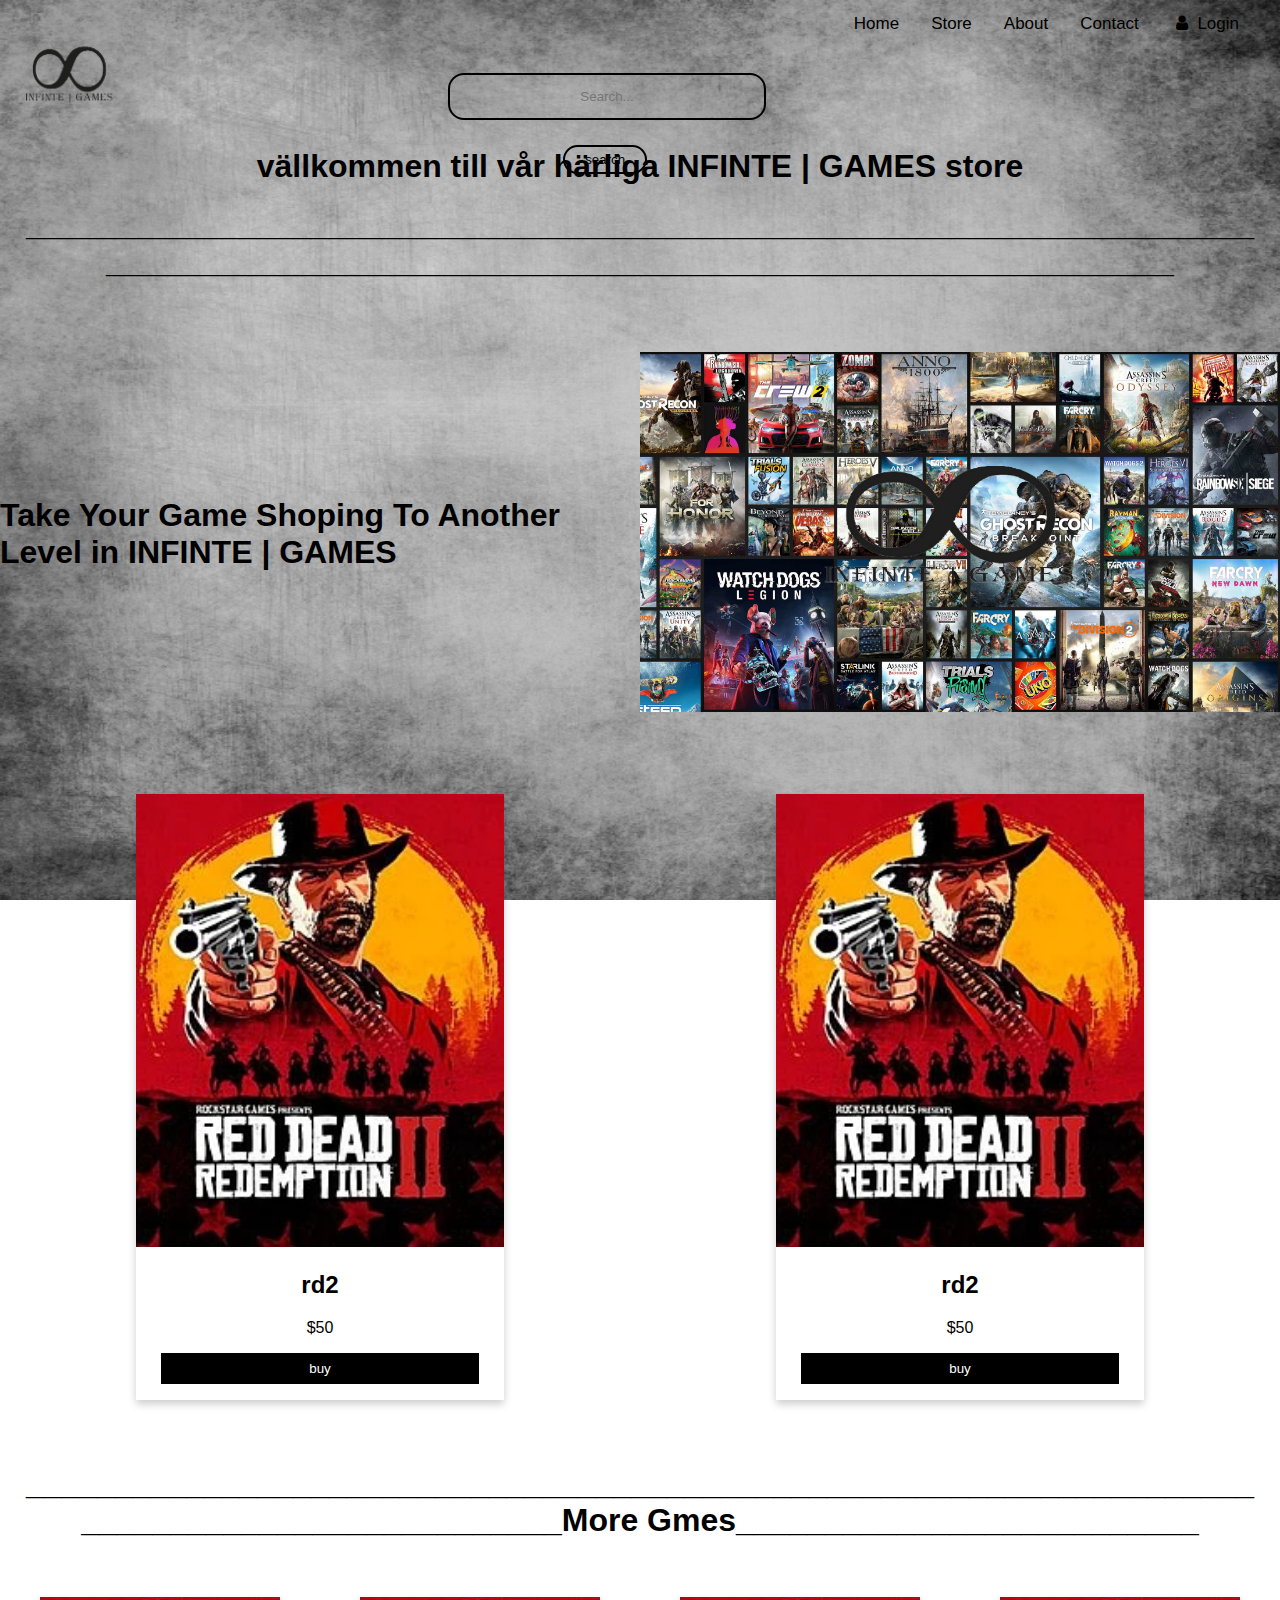
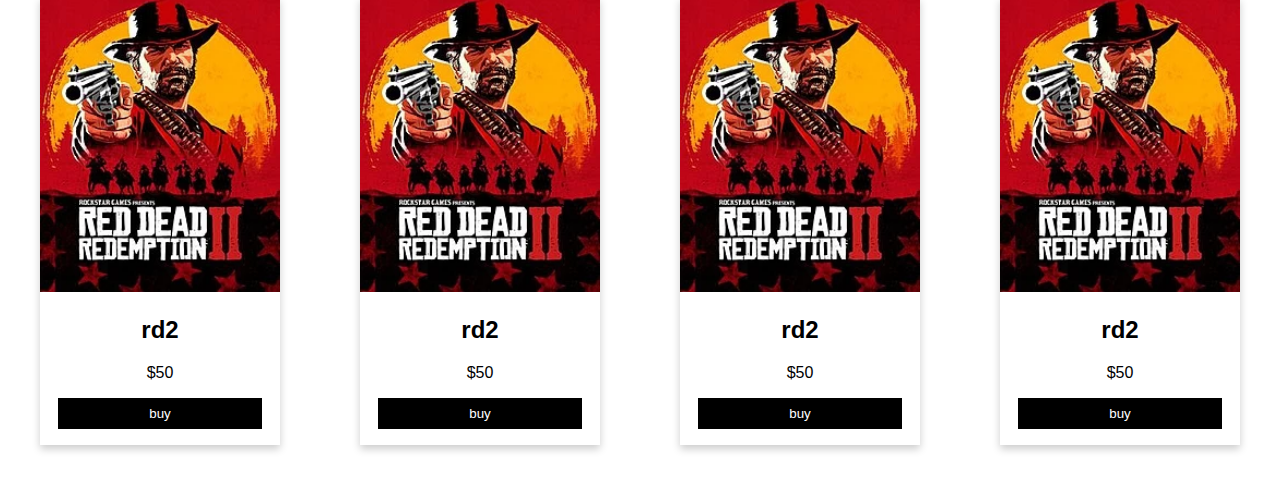
<file: webb/index.html>
<!DOCTYPE html>
<html lang="en">
<head>
	<meta charset="utf-8">
<title>INFINTE | GAMES</title>
	<link rel="stylesheet" href="mystylek.css">
  <link rel="stylesheet" href="https://cdnjs.cloudflare.com/ajax/libs/font-awesome/4.7.0/css/font-awesome.min.css">

</head>
<body>
<div class="topnav1">  
	<div class="container1">
	<a href="Login.html"><i class="fa fa-fw fa-user"></i> Login</a> 
	<a href="contact.html">Contact</a> 
  	<a href="News.html">About</a>  
  	<a href="Store.html">Store</a>
  	<a class="active" href="index.html">Home</a> 
  	


  	<div class="logo">
 			<img src="loooogo_3.png" width="125px">
  		</div> 
	</div>
		</div>

<Form class="box" action="index.html" method="post"> 
  <input type="text" name="" placeholder="Search..." id=Search>
    <input type="submit" name="" value="search">

    </Form>  
  </input>
</input>

 		<h1 style="text-align:center"> vällkommen till vår härliga INFINTE | GAMES store</h1>

<h1 style="text-align:center">_____________________________________________________________________
	____________________________________________________________</h1>

<div class="row">
	<div class="hej">
	<h1>Take Your Game Shoping To Another Level in INFINTE | GAMES</h1>
	</div>

<div class="hej">
 	<img src="gh2.jpg">
	</div>

  <div class="row1">
   <div class="column1">
    <div class="card1">
      <img src="abd.png" alt="rd2" style="width:100%">
      <div class="container2">
        <h2>rd2</h2>
        <p class="title">$50</p>
        <p><button class="button">buy</button></p>
      </div>
    </div>
  </div>

   <div class="column1">
    <div class="card1">
      <img src="abd.png" alt="rd2" style="width:100%">
      <div class="container2">
        <h2>rd2</h2>
        <p class="title">$50</p>
        <p><button class="button">buy</button></p>
      </div>
    </div>
  </div>

	<h1 style="text-align:center">_____________________________________________________________________
	___________________________More Gmes__________________________</h1
	

<div class="row">	
   <div class="column">
    <div class="card">
      <img src="abd.png" alt="rd2" style="width:100%">
      <div class="container">
        <h2>rd2</h2>
        <p class="title">$50</p>
        <p><button class="button">buy</button></p>
      </div>
    </div>
  </div>

  <div class="column">
    <div class="card">
      <img src="abd.png" alt="rd2" style="width:100%">
      <div class="container">
        <h2>rd2</h2>
        <p class="title">$50</p>
        <p><button class="button">buy</button></p>
      </div>
    </div>
  </div>

  <div class="column">
    <div class="card">
      <img src="abd.png" alt="rd2" style="width:100%">
      <div class="container">
        <h2>rd2</h2>
        <p class="title">$50</p>
        <p><button class="button">buy</button></p>
      </div>
    </div>
  </div>

  <div class="column">
    <div class="card">
      <img src="abd.png" alt="rd2" style="width:100%">
      <div class="container">
        <h2>rd2</h2>
        <p class="title">$50</p>
        <p><button class="button">buy</button></p>
      </div>
    </div>
  </div>


<style>
body {
  background-image: url('mm.jpg');
  background-attachment: fixed;
  background-size: 100% 100%;
}
</style>

</body>
</html>
</file>
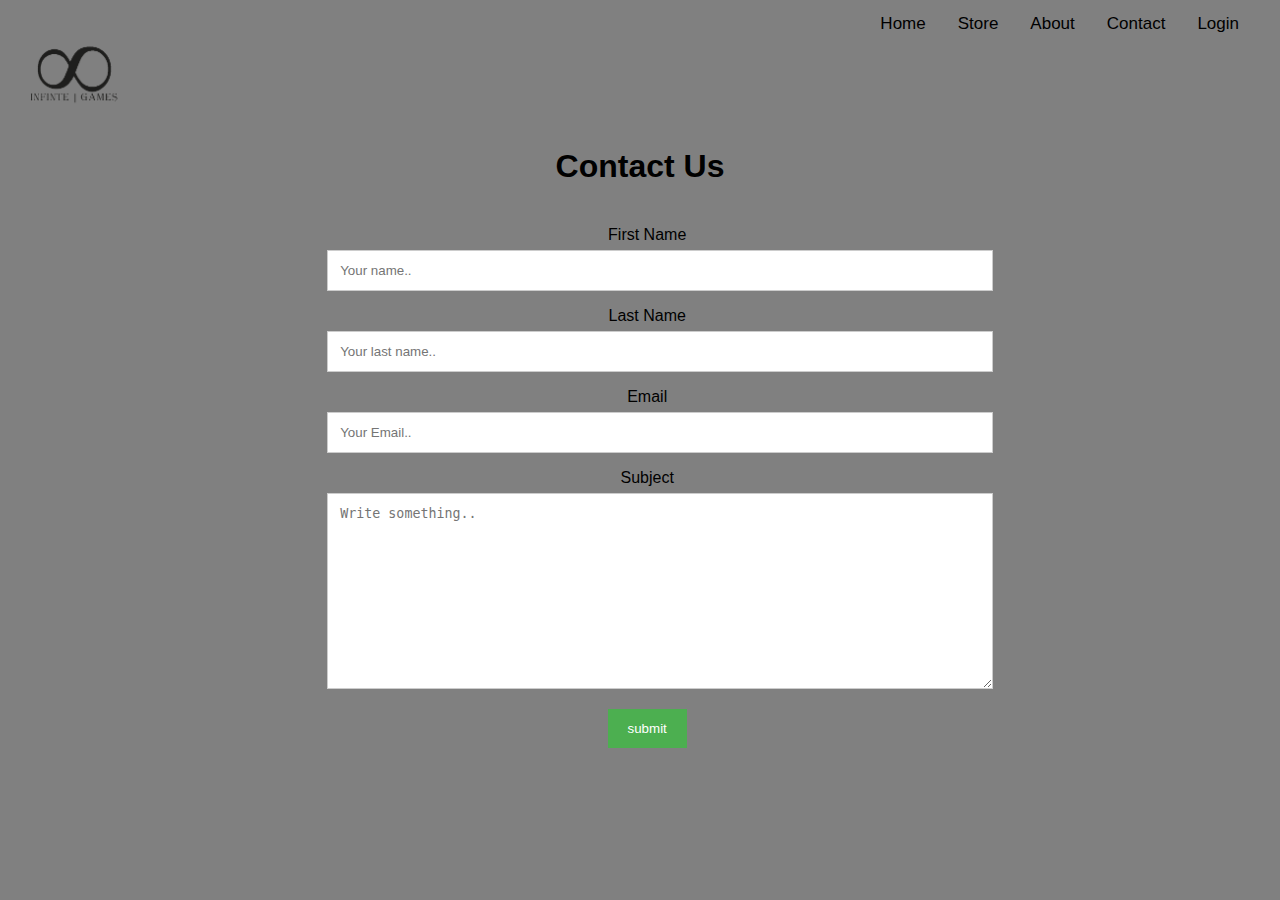
<file: webb/contact.html>
<!DOCTYPE html>
<html lang="en">
<head>
<meta charset="utf-8">
	<title>Contact</title>
	<link rel="stylesheet" href="mystyle.css">


</head>
<body>
	<div class="topnav1">
	<div class="container1">
	<a href="Login.html"><i class="fa fa-fw fa-user"></i> Login</a> 
	<a class="active" href="contact.html">Contact</a> 
	<a href="News.html">About</a>  
	<a  href="Store.html">Store</a>
	<a href="index.html">Home</a>
	<div class="logo">
				<img src="loooogo_3.png" width="125px">
			</div> 
	</div>
	</div>

	<div style="text-align:center">
	<h1>Contact Us</h1>
	<div class="row1">
	<div class="column1">
	  <form action="index.">
		<label for="fname">First Name</label>
		<input type="text" id="fname" name="firstname" placeholder="Your name..">
		<label for="lname">Last Name</label>
		<input type="text" id="lname" name="lastname" placeholder="Your last name..">
		<label for="text">Email</label>
		<input type="text" id="Email" name="Email" placeholder="Your Email..">

		<label for="subject">Subject</label>
		<textarea id="subject" name="subject" placeholder="Write something.." style="height:170px"></textarea>
		<input type="submit" value="submit">
		</form>
	</div>
	</div>
	</div>
	</body>

	</html>
</file>
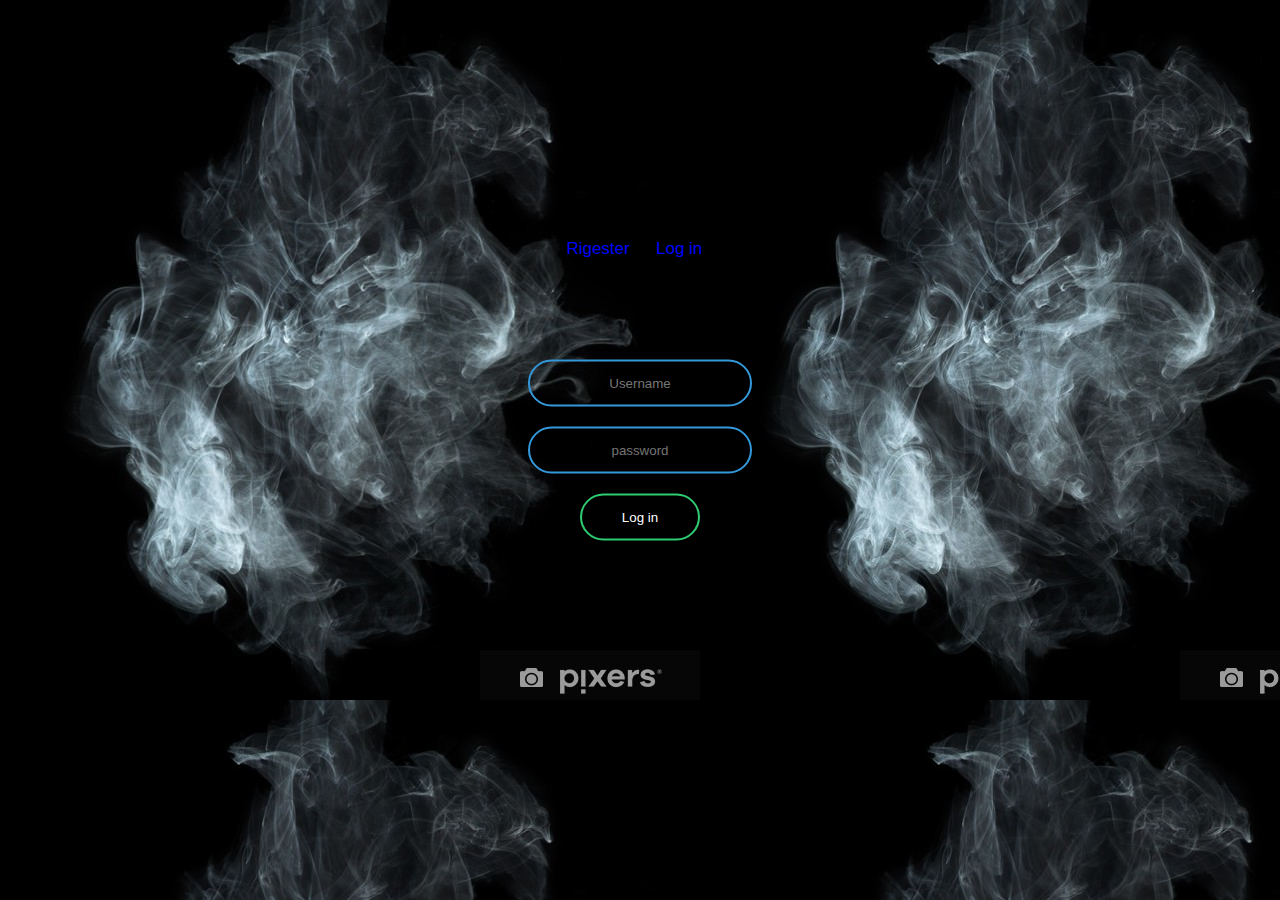
<file: webb/login.html>
<!DOCTYPE html> 
<html lang="en">
	<head>		'
		<title>login</title>

	<link rel="stylesheet" href="mystyle.css">
	<div class="topnav">
	

		<link rel="stylesheet" herf="mystyle.css">
		</head>
		<body>

	<Form class="box" action="index.html" method="post"> 
		
	<input type="text" name="" placeholder="Username" id=username">
  	<input type="password" name="" placeholder="password" id="psw" name="psw" pattern="(?=.*\d)(?=.*[a-z])(?=.*[A-Z]).{8,}" title="Must contain at least one number and one uppercase and lowercase letter, and at least 8 or more characters" required >
  	<input type="submit" name="" value="Log in">
	</Form>	 
</form>

	<Form class="boxz" action="login.html" method="post">
	 <a href="login.html">Log in</a>
	</Form>
	 <Form class="boxa" action="login.html" method="post"> 
	 <a href="signup.html">Rigester</a>
</Form>

	</body>
</html>


<style>
body {
  background-image: url('abdullllla.jpg');
}
</style>
</file>
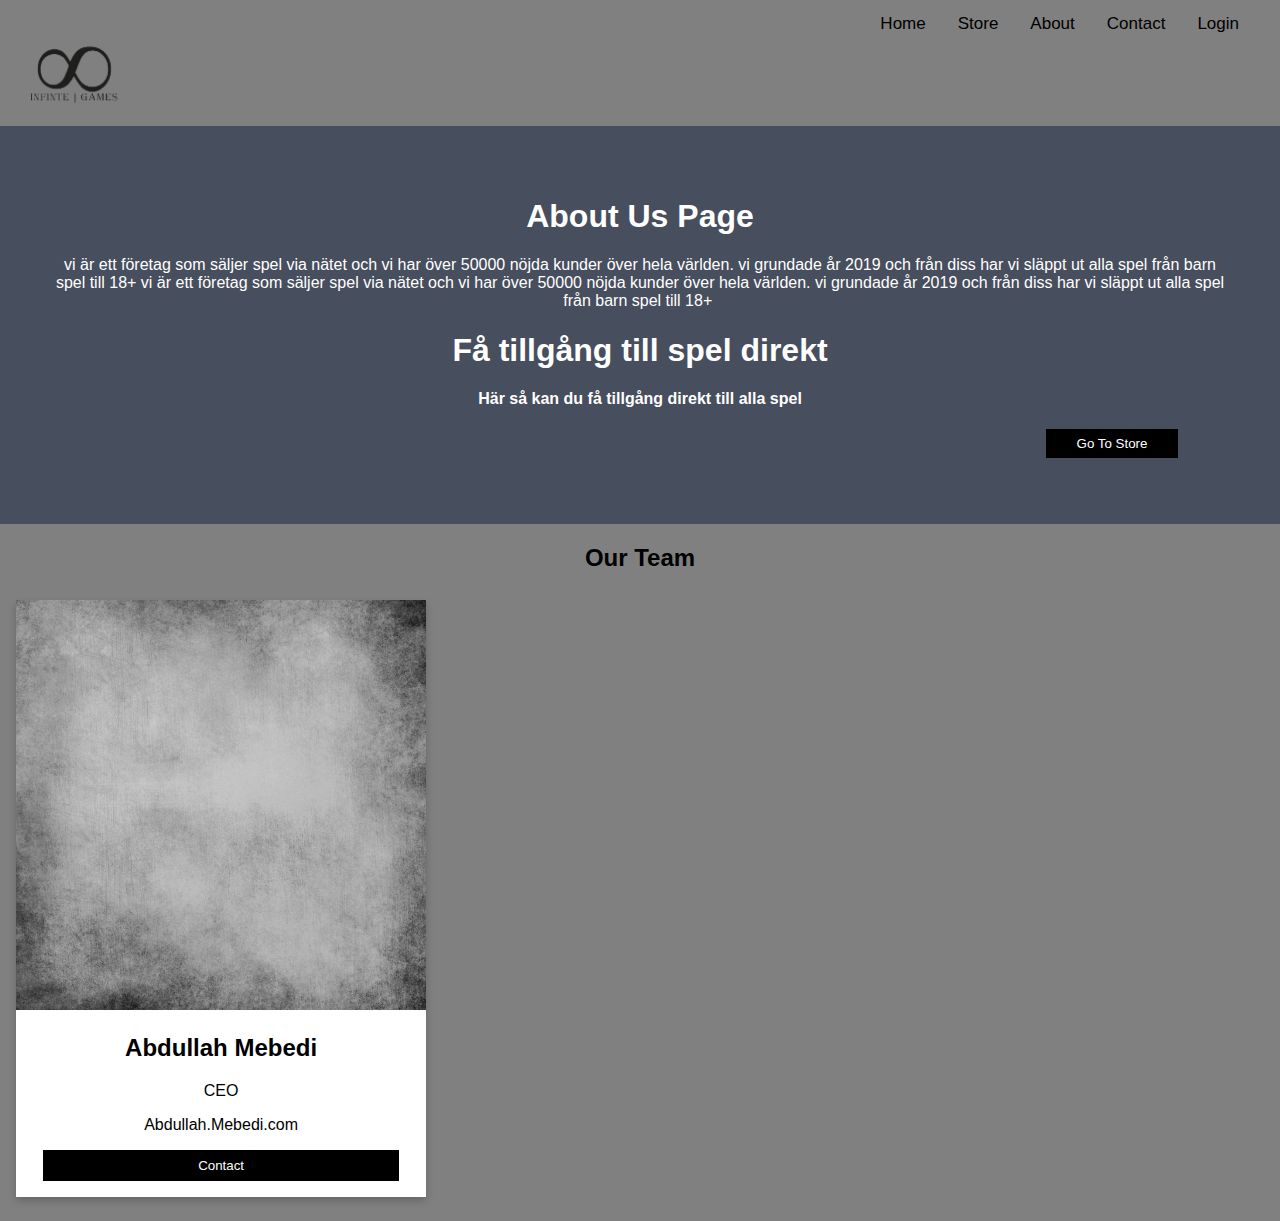
<file: webb/News.html>
<!DOCTYPE html>
<html lang="en">
<head>	
<meta charset="utf-8">
	<title>About</title>	
	<link rel="stylesheet" href="mystyle.css">

</head>
<body>
		<div class="topnav1">
<div class="container1">
  
  <a href="Login.html"><i class="fa fa-fw fa-user"></i> Login</a> 
  <a href="contact.html">Contact</a> 
  <a class="active" href="News.html">About</a>  
  <a href="Store.html">Store</a>
  <a href="index.html">Home</a>
  <div class="logo">
 			<img src="loooogo_3.png" width="125px">
 		</div> 
</div>
	</div>

<div class="about-section">
  <h1>About Us Page</h1>
  <p>vi är ett företag som säljer spel via nätet och vi har över 50000 nöjda kunder över hela världen. vi grundade år 2019 och från diss har vi släppt ut alla spel från barn spel till 18+ vi är ett företag som säljer spel via nätet och vi har över 50000 nöjda kunder över hela världen. vi grundade år 2019 och från diss har vi släppt ut alla spel från barn spel till 18+ </p>
  <h1>Få tillgång till spel direkt</h1>
  <h4>Här så kan du få tillgång direkt till alla spel</h4>

  <Form action="Store.html" method="post"> 
  <p><button class="button1">Go To Store</button></p>
  </Form>


</div>

<h2 style="text-align:center">Our Team</h2>
<div class="row">
  <div class="column">
    <div class="card">
      <img src="mm.jpg" alt="Abdullah" style="width:100%">
      <div class="container">
        <h2>Abdullah Mebedi</h2>
        <p class="title">CEO</p>
        <p>Abdullah.Mebedi.com</p>

          <Form action="contact.html" method="post"> 
        <p><button class="button">Contact</button></p>
    </Form>
      </div>
    </div>
  </div>
</div>
	
</body>
</html>
</file>
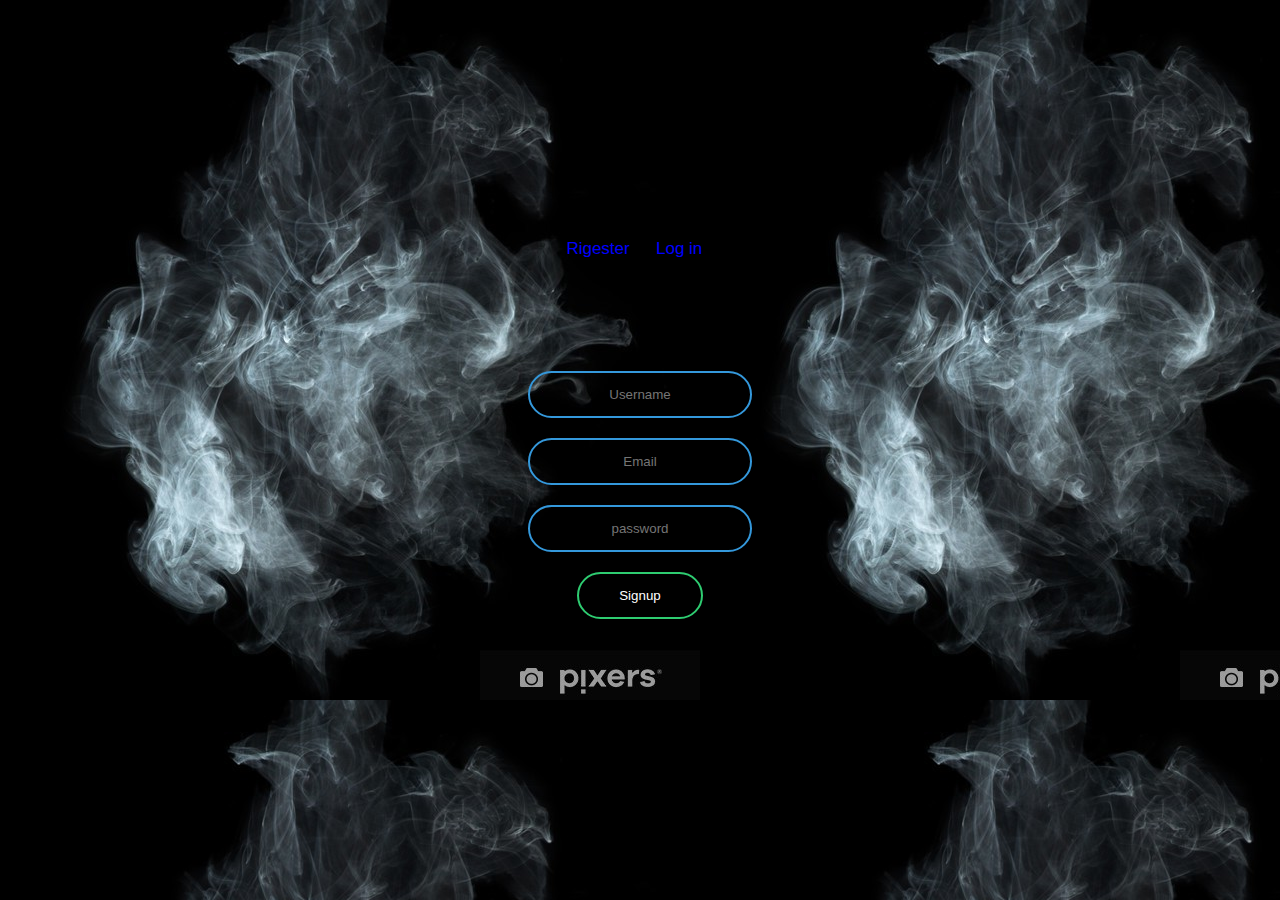
<file: webb/signup.html>
<!DOCTYPE html> 
<html lang="en" dir="ltr">
	<head>
	<link rel="stylesheet" href="mystyle.css">
	<div class="topnav">
	
		<meta charset= "utf-8">
		<title>Signup</title>
		<link rel="stylesheet" herf="mystyle.css">
		</head>
		<body>

	<Form class="boxi" action="login.html" method="post"> 

	<input type="text" name="" placeholder="Username">
	<input type="Email" name="Email" placeholder="Email">
	<input type="password" name="" placeholder="password" id="psw" name="psw" pattern="(?=.*\d)(?=.*[a-z])(?=.*[A-Z]).{8,}" title="Must contain at least one number and one uppercase and lowercase letter, and at least 8 or more characters" required>	<input
	type="submit" name="" value="Signup">
		  
</form>

	<Form class="boxz" action="login.html" method="post"> 
	 <a href="login.html">Log in</a>
</Form>
	 <Form class="boxa" action="login.html" method="post"> 
	 <a href="signup.html">Rigester</a>
</Form>

	</body>
</html>


<style>
body {
  background-image: url('abdullllla.jpg');
}
</style>
</file>
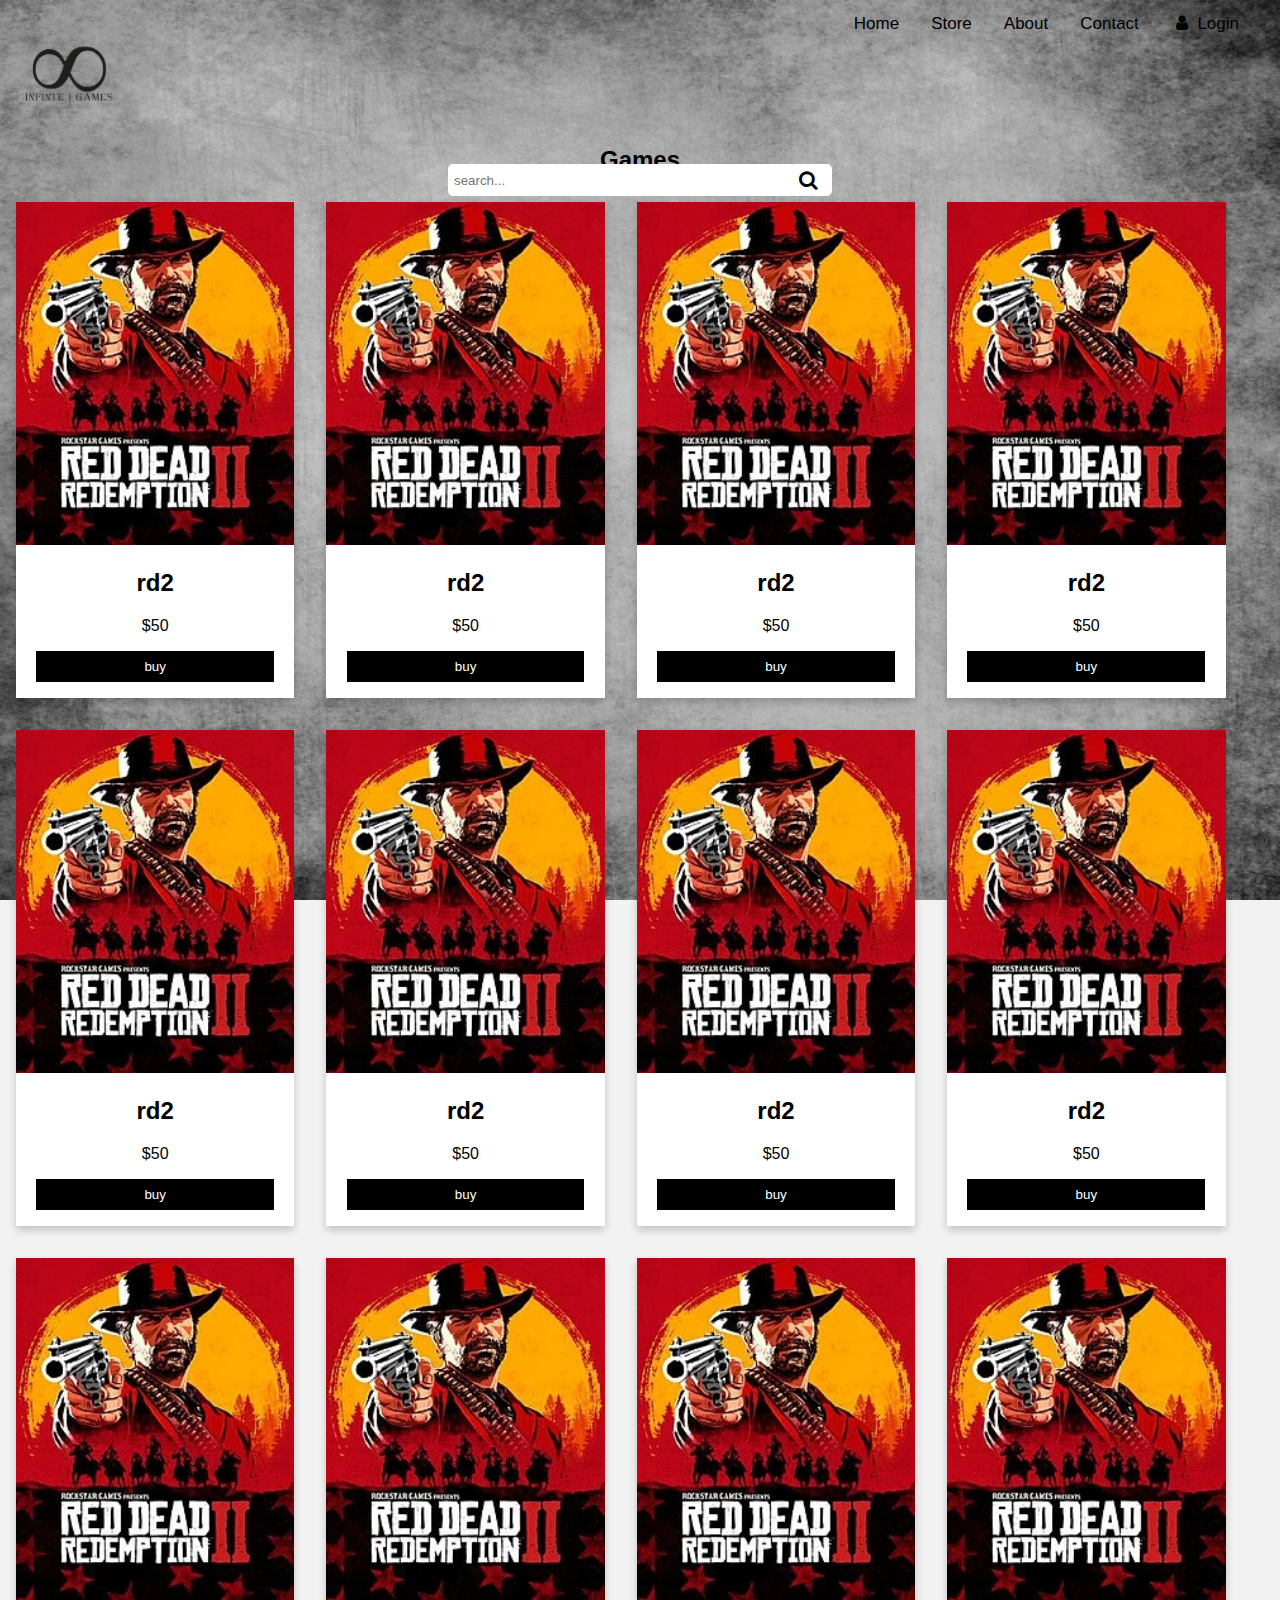
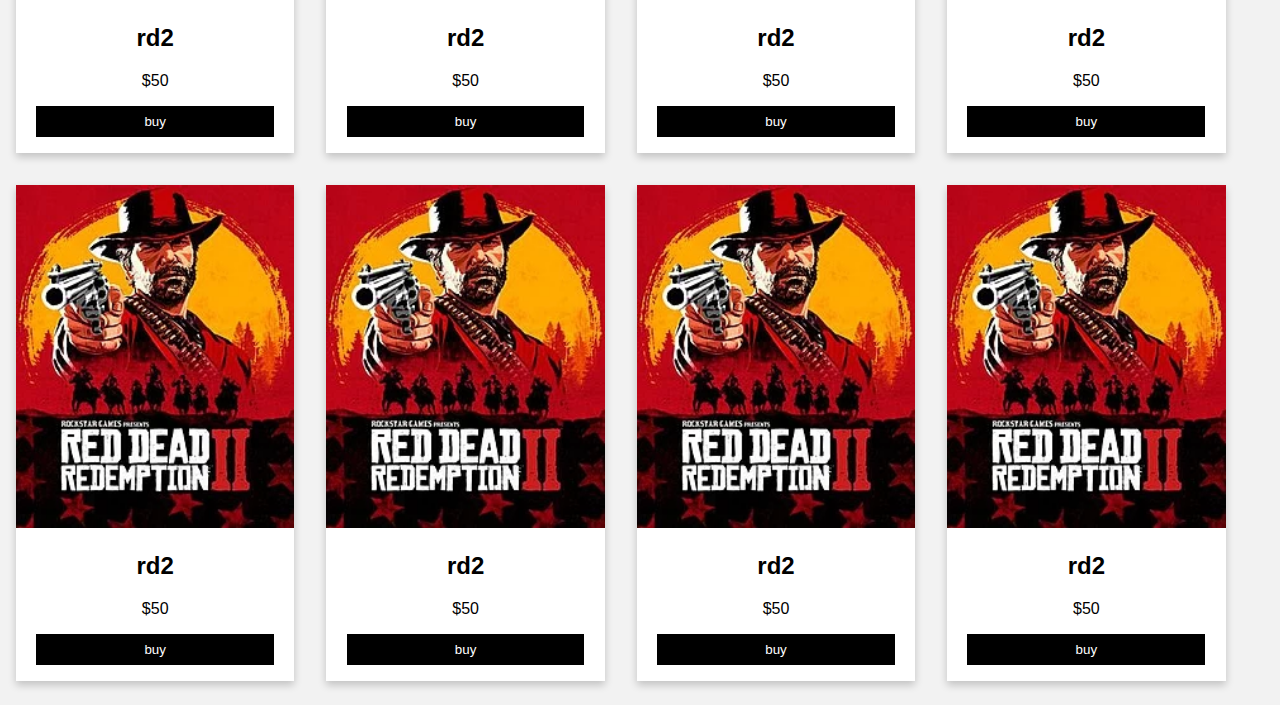
<file: webb/Store.html>
<!DOCTYPE html>
<html lang="en">
<head>  
  <meta charset="utf-8">
    <title>Store</title>
	<link rel="stylesheet" href="mystyle - kopia.css">
  <link rel="stylesheet" href="https://cdnjs.cloudflare.com/ajax/libs/font-awesome/4.7.0/css/font-awesome.min.css">

</head>
<body>
  <div class="topnav1">
  <div class="container1">
  <a href="Login.html"><i class="fa fa-fw fa-user"></i> Login</a> 
  <a href="contact.html">Contact</a> 
  <a href="News.html">About</a>  
  <a class="active" href="Store.html">Store</a>
  <a href="index.html">Home</a>


  <div class="logo">
      <img src="loooogo_3.png" width="125px">
      </div>
    </div>
  </div>

<Form action="Store.html" method="post"> 
    <div class="aa">
   <div class="search">
      <input type="text" class="searchTerm" placeholder="search..." id=Search>
      <button type="submit" class="searchButton">
        <i class="fa fa-search"></i>
     </button>
    </input>   
     </Form>  

   </div>
</div>

 <h2 style="text-align:center"> Games </h2>
<div class="row">
   <div class="column">
    <div class="card">
      <img src="abd.png" alt="rd2" style="width:100%">
      <div class="container">
        <h2>rd2</h2>
        <p class="title">$50</p>
        <p><button class="button">buy</button></p>
      </div>
    </div>
  </div>

  <div class="column">
    <div class="card">
      <img src="abd.png" alt="rd2" style="width:100%">
      <div class="container">
        <h2>rd2</h2>
        <p class="title">$50</p>
        <p><button class="button">buy</button></p>
      </div>
    </div>
  </div>

  <div class="column">
    <div class="card">
      <img src="abd.png" alt="rd2" style="width:100%">
      <div class="container">
        <h2>rd2</h2>
        <p class="title">$50</p>
        <p><button class="button">buy</button></p>
      </div>
    </div>
  </div>

  <div class="column">
    <div class="card">
      <img src="abd.png" alt="rd2" style="width:100%">
      <div class="container">
        <h2>rd2</h2>
        <p class="title">$50</p>
        <p><button class="button">buy</button></p>
      </div>
    </div>
  </div>

  <div class="column">
    <div class="card">
      <img src="abd.png" alt="rd2" style="width:100%">
      <div class="container">
        <h2>rd2</h2>
        <p class="title">$50</p>
        <p><button class="button">buy</button></p>
      </div>
    </div>
  </div>

  <div class="column">
    <div class="card">
      <img src="abd.png" alt="rd2" style="width:100%">
      <div class="container">
        <h2>rd2</h2>
        <p class="title">$50</p>
        <p><button class="button">buy</button></p>
      </div>
    </div>
  </div>

  <div class="column">
    <div class="card">
      <img src="abd.png" alt="rd2" style="width:100%">
      <div class="container">
        <h2>rd2</h2>
        <p class="title">$50</p>
        <p><button class="button">buy</button></p>
      </div>
    </div>
  </div>

  <div class="column">
    <div class="card">
      <img src="abd.png" alt="rd2" style="width:100%">
      <div class="container">
        <h2>rd2</h2>
        <p class="title">$50</p>
        <p><button class="button">buy</button></p>
      </div>
    </div>
  </div>

  <div class="column">
    <div class="card">
      <img src="abd.png" alt="rd2" style="width:100%">
      <div class="container">
        <h2>rd2</h2>
        <p class="title">$50</p>
        <p><button class="button">buy</button></p>
      </div>
    </div>
  </div>

  <div class="column">
    <div class="card">
      <img src="abd.png" alt="rd2" style="width:100%">
      <div class="container">
        <h2>rd2</h2>
        <p class="title">$50</p>
        <p><button class="button">buy</button></p>
      </div>
    </div>
  </div>

  <div class="column">
    <div class="card">
      <img src="abd.png" alt="rd2" style="width:100%">
      <div class="container">
        <h2>rd2</h2>
        <p class="title">$50</p>
        <p><button class="button">buy</button></p>
      </div>
    </div>
  </div>

  <div class="column">
    <div class="card">
      <img src="abd.png" alt="rd2" style="width:100%">
      <div class="container">
        <h2>rd2</h2>
        <p class="title">$50</p>
        <p><button class="button">buy</button></p>
      </div>
    </div>
  </div>

  <div class="column">
    <div class="card">
      <img src="abd.png" alt="rd2" style="width:100%">
      <div class="container">
        <h2>rd2</h2>
        <p class="title">$50</p>
        <p><button class="button">buy</button></p>
      </div>
    </div>
  </div>

  <div class="column">
    <div class="card">
      <img src="abd.png" alt="rd2" style="width:100%">
      <div class="container">
        <h2>rd2</h2>
        <p class="title">$50</p>
        <p><button class="button">buy</button></p>
      </div>
    </div>
  </div>

  <div class="column">
    <div class="card">
      <img src="abd.png" alt="rd2" style="width:100%">
      <div class="container">
        <h2>rd2</h2>
        <p class="title">$50</p>
        <p><button class="button">buy</button></p>
      </div>
    </div>
  </div>

  <div class="column">
    <div class="card">
      <img src="abd.png" alt="rd2" style="width:100%">
      <div class="container">
        <h2>rd2</h2>
        <p class="title">$50</p>
        <p><button class="button">buy</button></p>
      </div>
    </div>
  </div>
</div>

<style>
body {
  background-image: url('mm.jpg');
  background-repeat: no-repeat;
  background-attachment: fixed;
  background-size: 100% 100%;
}
</style>
</body>
</html>
</file>
<file: webb/mystylek.css>
body{
  margin: 0; 
  padding: 0; 
  font-family: sans-serif;

}
.topnav1 {
  overflow: hidden;
}
.topnav1 a {
  color: black;
  float: right;
  text-align: center;
  padding: 14px 16px;
  text-decoration: none;
  font-size: 17px;
}
.topnav1 a.active {
  color: black;
}
.container1{
  max-width: 1900px;
  margin: auto;
  padding-left: 25px;
  padding-right: 25px;
}
.column1 {
  float: left;
  width: 30%;
  margin-bottom: 16px;
  padding: 20px;
}

.card1 {
  box-shadow: 0 4px 8px 0 rgba(0, 0, 0, 0.2);
  margin: 8px;  
  background: white;
}

.container2 {
  padding: 0 16px;  
  text-align: center;
}

.container2::after, .row::after {
  content: "";
  clear: both;
  display: table;
}

.title {
  color: black;
  text-align: center;
}

.button1 {
  border: none;
  outline: 0;
  display: inline-block;
  padding: 8px;
  color: white;
  background-color: #000;
  text-align: center;
  cursor: pointer;
  width: 60%;
}

.button:hover {
  background-color: #555;
}

@media screen and (max-width: 650px) {
  .column1 {
    width: 100%;
    display: block;
  }
}
.row1{
  display: flex;
  align-items: center;
  flex-wrap: wrap;
  justify-content: space-around;
} 
{
  box-sizing: border-box;
}

*, *:before, *:after {
  box-sizing: inherit;
}

.column {
  float: left;
  width: 20%;
  margin-bottom: 16px;
  padding: 28px;
}

.card {
  box-shadow: 0 4px 8px 0 rgba(0, 0, 0, 0.2);
  margin: 8px;  
  background: white;
}

.container {
  padding: 0 16px;  
  text-align: center;
}

.container::after, .row::after {
  content: "";
  clear: both;
  display: table;
}

.title {
  color: black;
  text-align: center;
}

.button {
  border: none;
  outline: 0;
  display: inline-block;
  padding: 8px;
  color: white;
  background-color: #000;
  text-align: center;
  cursor: pointer;
  width: 90%;
}

.button:hover {
  background-color: #555;
}

@media screen and (max-width: 650px) {
  .column {
    width: 100%;
    display: block;
  }
}
.row{
  display: flex;
  align-items: center;
  flex-wrap: wrap;
  justify-content: space-around;
  
}
.hej{
  flex-basis: 50%;
  min-width: 300px;
}
.hej img{
  max-width: 100%;
  padding: 50px 0;
}

.input[type=text], select, textarea {
  width: 100%;
  padding: 12px;
  border: 1px solid #ccc;
  margin-top: 6px;
  margin-bottom: 16px;
  resize: vertical;
}
.box input[type = "text"],.box input[type = "password"]{
  border:0;
  background: none;
  position: absolute;
  top: 7%;
  left: 35%; 
  display: block; 
  margin: 10px auto; 
  text-align: center;
  border: 2px solid black;
  padding: 14px 7px;
  width: 300px;
  outline: none;
  color: black; 
  border-radius: 16px;
  transition: 0.25s; 
}
.box input[type ="submit"]{
  border:0;
  background: none; 
  position: absolute;
  top: 15%;
  left: 44%;
  display:block; 
  margin:10px auto; 
  text-align:center;
  border:2px solid black;
  padding:5px 20px;
  outline:none;
  color: black; 
  border-radius:24px;
  transition:0.20s;
  cursor: pointer;
}
.kk{
  position: relative;
  top: 60%;
  left: 50%;
}
</file>
<file: webb/mystyle.css>
﻿body{
	margin: 0; 
	padding: 0; 
	font-family: sans-serif;
	background: grey;
}
.box{
	width: 300px;
	padding: 40px;
	position: absolute; 
	top: 50%;
	left: 50%;
	transform: translate(-50%, -50%);
	background: #none;
	text-align: center;
}
.boxi{
	width: 300px;
	padding: 40px;
	position: absolute; 
	top: 55%;
	left: 50%;
	transform: translate(-50%, -50%);
	background: #none;
	text-align: center;
}
.boxi input[type = "text"],.box input[type = "Username"]{
	border:0;
	background: none; 
	display: block; 
	margin: 20px auto; 
	text-align: center;
	border: 2px solid #3498db;
	padding: 14px 10px;
	width: 200px;
	outline: none;
	color: white; 
	border-radius: 24px;
	transition: 0.25s;
}
.boxi input[type = "text"]:focus,.box input[type = "password"]:focus{
	width: 280px;
	border-color: #2ecc71;
}
.boxi input[type = "password"],.box input[type = "password"]{
	border:0;
	background: none; 
	display: block; 
	margin: 20px auto; 
	text-align: center;
	border: 2px solid #3498db;
	padding: 14px 10px;
	width: 200px;
	outline: none;
	color: white; 
	border-radius: 24px;
	transition: 0.25s;
}
.boxi input[type = "password"]:focus,.box input[type = "password"]:focus{
	width: 280px;
	border-color: #2ecc71;
}
.boxi input[type ="submit"]{
    border:0;
	background:none; 
	display:block; 
	margin:20px auto; 
	text-align:center;
	border:2px solid #2ecc71;
	padding:14px 40px;
	outline:none;
	color:white; 
	border-radius:24px;
	transition:0.20s;
	cursor: pointer;
}
.boxi input[type ="submit"]:hover{
	background: #2ecc71;
}
.boxi input[type = "Email"],.box input[type = "Email"]{
	border:0;
	background: none; 
	display: block; 
	margin: 20px auto; 
	text-align: center;
	border: 2px solid #3498db;
	padding: 14px 10px;
	width: 200px;
	outline: none;
	color: white; 
	border-radius: 24px;
	transition: 0.25s;
}
.boxi input[type = "Email"]:focus,.box input[type = "Email"]:focus{
	width: 280px;
	border-color: #2ecc71;
}
.box input[type = "text"],.box input[type = "password"]{
	border:0;
	background: none; 
	display: block; 
	margin: 20px auto; 
	text-align: center;
	border: 2px solid #3498db;
	padding: 14px 10px;
	width: 200px;
	outline: none;
	color: white; 
	border-radius: 24px;
	transition: 0.25s; 
}
.box input[type = "text"]:focus,.box input[type = "password"]:focus{
	width: 280px;
	border-color: #2ecc71;
}
.box input[type ="submit"]{
    border:0;
	background: none; 
	display:block; 
	margin:20px auto; 
	text-align:center;
	border:2px solid #2ecc71;
	padding:14px 40px;
	outline:none;
	color:white; 
	border-radius:24px;
	transition:0.20s;
	cursor: pointer;
}
.box input[type ="submit"]:hover{
	background: #2ecc71;
}
.boxz {
  overflow: hidden;
}
.boxz a {
  color: blue;
  position: absolute;
  top: 25%;
  left: 50%;
  text-align: center;
  padding: 14px 16px;
  text-decoration: none;
  font-size: 17px;

}
.boxz a.active {
  color: black;
}
}
.boxa{
  overflow: hidden;
}
.boxa a {
  color: blue;
  position: absolute;
  top: 25%;
  left: 43%;
  text-align: center;
  padding: 14px 16px;
  text-decoration: none;
  font-size: 17px;

}
.boxa a.active {
  color: black;
}


.topnav1 {
  overflow: hidden;
}
.topnav1 a {
  color: black;
  float: right;
  text-align: center;
  padding: 14px 16px;
  text-decoration: none;
  font-size: 17px;
}
.topnav1 a.active {
  color: black;
}
.stt {
	width: 170px;
	padding: 0px;
	position: absolute; 
	top: 55%;
	left: 90%;
	transform: translate(-50%, -50%);
	background: none;
	text-align: center;
}
.stt{
  background-color: green;
  overflow: hidden;
}
.stt a {
  float: left;
  color: black;
  text-align: center;
  padding: 14px 12px;
  text-decoration: none;
  font-size: 17px;
}
.stt a.active {
  color: black;
}
.container1{
	max-width: 1300px;
	margin: auto;
	padding-left: 30px;
	padding-right: 25px;
} 

{
  box-sizing: border-box;
}

*, *:before, *:after {
  box-sizing: inherit;
}

.column{
  float: left;
  width: 33.3%;
  margin-bottom: 16px;
  padding: 0 8px;
}

.card {
  box-shadow: 0 4px 8px 0 rgba(0, 0, 0, 0.2);
  margin: 8px;
  background: white;
}

.about-section {
  padding: 50px;
  text-align: center;
  background-color: #474e5d;
  color: white;
}

.container {
  padding: 0 16px;  
  text-align: center;
}

.container::after, .row::after {
  content: "";
  clear: both;
  display: table;
}

.title {
  color: black;
  text-align: center;
}

.button {
  border: none;
  outline: 0;
  display: inline-block;
  padding: 8px;
  color: white;
  background-color: #000;
  text-align: center;
  cursor: pointer;
  width: 90%;
}

.button:hover {
  background-color: #555;
}

@media screen and (max-width: 650px) {
  .column {
    width: 100%;
    display: block;
  }
}
.button1 {
  position: relative;
  left:40%;
  border: none;
  outline: 0;
  display: inline-block;
  padding: 7px;
  color: white;
  background-color: #000;
  text-align: center;
  cursor: pointer;
  width: 10%;
}
.button1:hover {
  background-color: red;
}

{
  box-sizing: border-box;
}

input[type=text], select, textarea {
  width: 100%;
  padding: 12px;
  border: 1px solid #ccc;
  margin-top: 6px;
  margin-bottom: 16px;
  resize: vertical;
}

input[type=submit] {
  background-color: #4CAF50;
  color: white;
  padding: 12px 20px;
  border: none;
  cursor: pointer;
}

input[type=submit]:hover {
  background-color: #45a049;
}

.container2 {
  border-radius: 5px;
  background-color: #f2f2f2;
  padding: 10px;
}

.column1 {
  width: 50%;
  margin-top: 6px;
  padding: 20px;
  position: relative;
  left: 24%;
}

@media screen and (max-width: 600px) {
  .column1, input[type=submit] {
    width: 100%;
    margin-top: 0;
 }
</file>
<file: webb/mystyle - kopia.css>
body{
  margin: 0; 
  padding: 0; 
  font-family: sans-serif;

}
.topnav1 {
  overflow: hidden;
}
.topnav1 a {
  color: black;
  float: right;
  text-align: center;
  padding: 14px 16px;
  text-decoration: none;
  font-size: 17px;
}
.topnav1 a.active {
  color: black;
}
.container1{
  max-width: 1900px;
  margin: auto;
  padding-left: 25px;
  padding-right: 25px;
} 
{
  box-sizing: border-box;
}

*, *:before, *:after {
  box-sizing: inherit;
}

.column {
  float: left;
  width: 23%;
  margin-bottom: 16px;
  padding: 0 8px;
}

.card {
  box-shadow: 0 4px 8px 0 rgba(0, 0, 0, 0.2);
  margin: 8px;  
  background: white;
}

.about-section {
  padding: 50px;
  text-align: center;
  background-color: #474e5d;
  color: white;
}

.container {
  padding: 0 16px;  
  text-align: center;
}

.container::after, .row::after {
  content: "";
  clear: both;
  display: table;
}

.title {
  color: black;
  text-align: center;
}

.button {
  border: none;
  outline: 0;
  display: inline-block;
  padding: 8px;
  color: white;
  background-color: #000;
  text-align: center;
  cursor: pointer;
  width: 90%;
}

.button:hover {
  background-color: #555;
}

@media screen and (max-width: 650px) {
  .column {
    width: 100%;
    display: block;
  }
}

@import url(https://fonts.googleapis.com/css?family=Open+Sans);

body{
  background: #f2f2f2;
  font-family: 'Open Sans', sans-serif;
}
.search {
  width: 100%;
  position: relative;
  display: flex;
}
.searchTerm {
  width: 100%;
  border: 1px solid white;
  background: white;
  border-right: none;
  padding: 5px;
  height: 20px;
  border-radius: 5px 0 0 5px;
  outline: none;
  color: #9DBFAF;
}
.searchTerm:focus{
  color: black;
}
.searchButton {
  width: 40px;
  height: 30px;
  border: none;
  background: white;
  text-align: center;
  color: black;
  border-radius: 0 5px 5px 0;
  cursor: pointer;
  font-size: 20px;
}
.aa{
  width: 30%;
  position: absolute;
  top: 20%;
  left: 50%;
  transform: translate(-50%, -50%);
}
</file>
